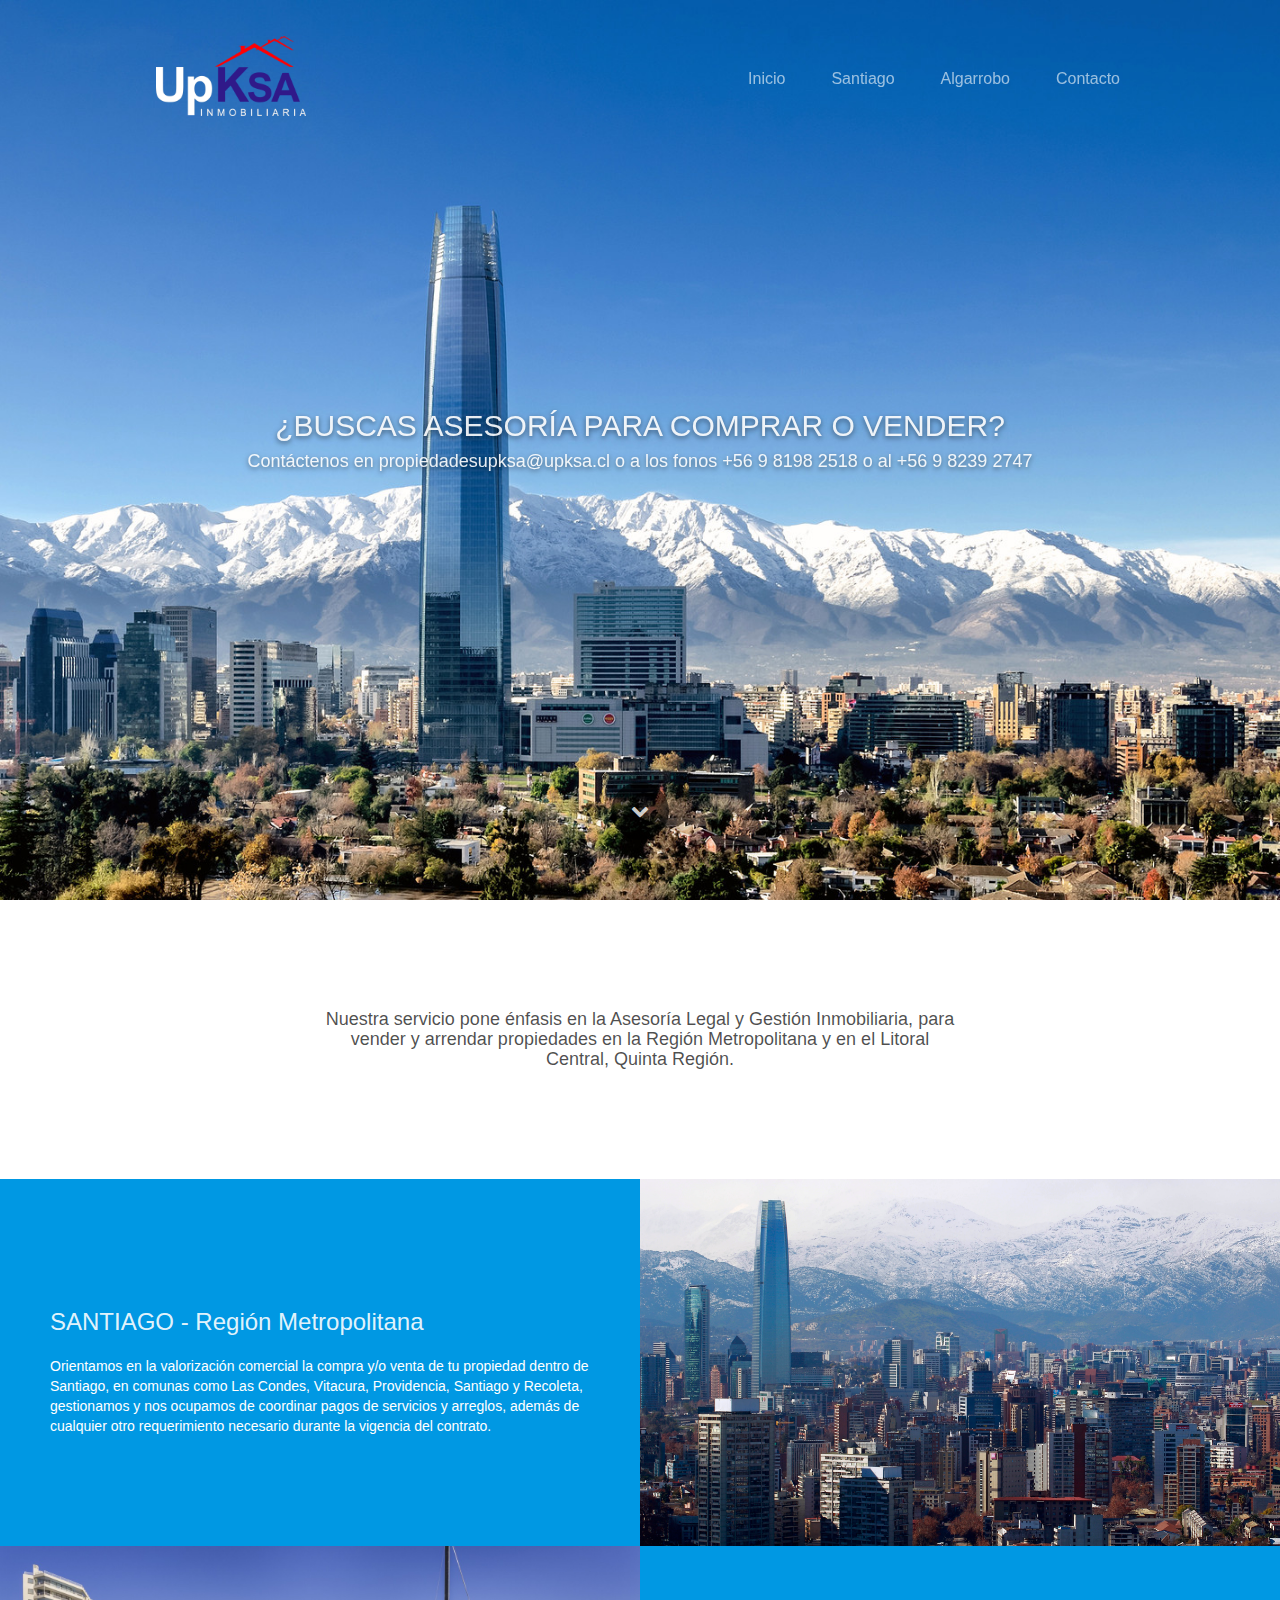
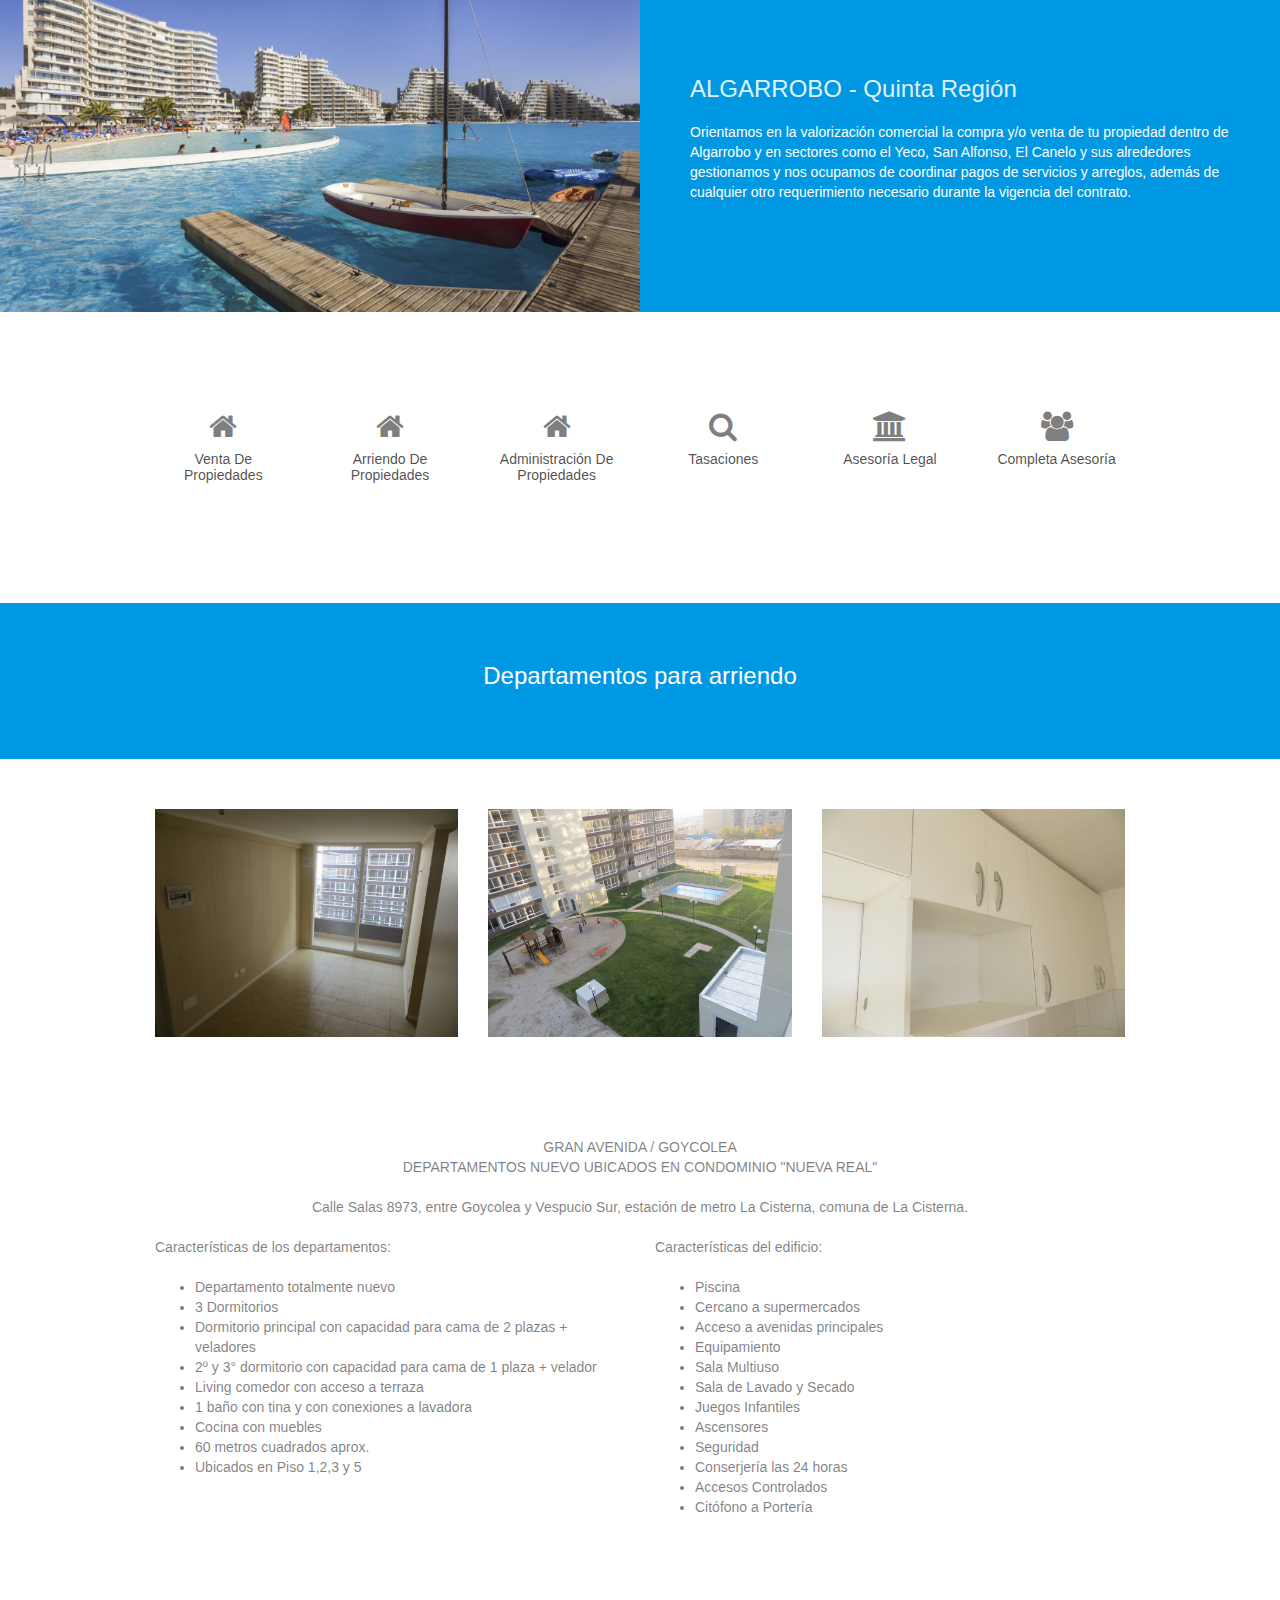
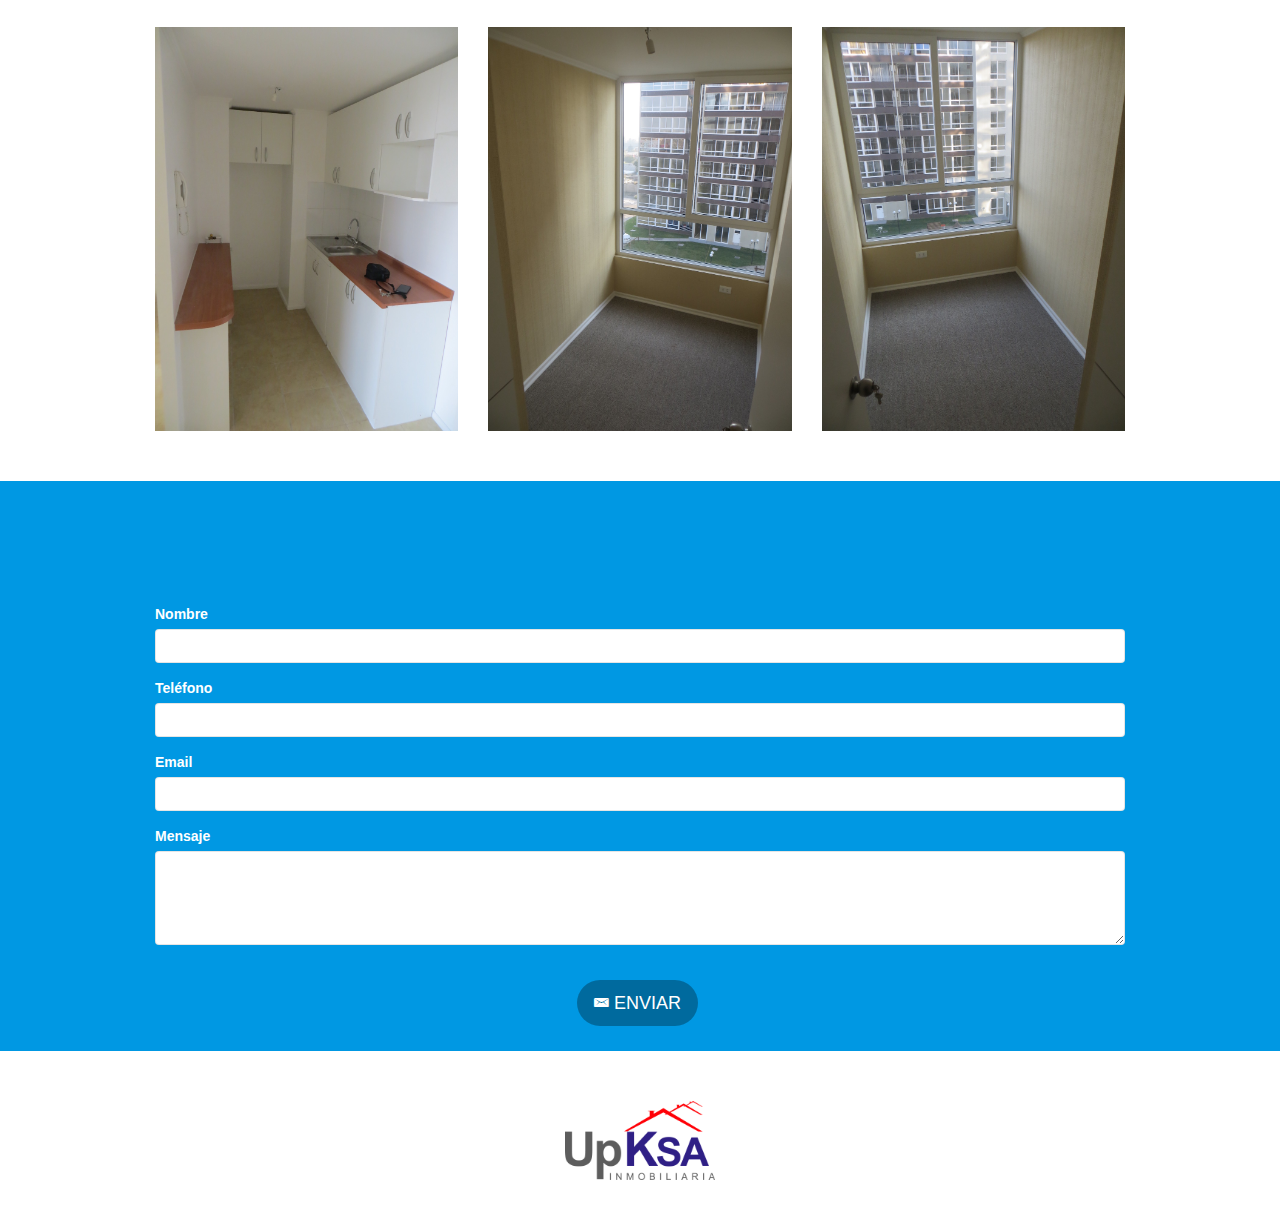
<file: index.html>
<!doctype html>
<html>
	<head>
		<meta charset="utf-8">
		<meta name="keywords" content="">
		<meta name="description" content="">
		<link rel="shortcut icon" type="image/png" href="favicon.png" />
		<meta name="viewport" content="width=device-width, initial-scale=1, user-scalable=0">
		<link rel="stylesheet" type="text/css" href="./css/bootstrap.css">
		<link rel="stylesheet" id="ppstyle" type="text/css" href="style.css">
		<link rel='stylesheet' href='./css/animate.css' />
		<link rel='stylesheet' href='./css/font-awesome.min.css'/>
		<link rel='stylesheet' href='./css/ionicons.min.css'/>
		<link rel='stylesheet' href='./css/owl.carousel.css'/>
		<link rel='stylesheet' href='./css/owl.theme.css'/>
		<link rel='stylesheet' href='./css/owl.transitions.css'/>
		<link rel='stylesheet' href='./css/hover.css'/>
		<script src="./js/jquery-2.1.0.min.js"></script>
		<script src="./js/bootstrap.js"></script>
		<script src="./js/blocs.js"></script>
		<script src="./js/owl.carousel.js"></script>
		<title>UpKsa</title>
	</head>
	<body>
		<!-- Main container -->
		<div class="page-container">
			
			<!-- Hero Bloc -->
			<div id="hero-bloc" class="bloc hero bgc-white bg-TorreCostanera-01-c-PabloBlanco d-bloc b-parallax">
				<div class="container bloc-sm hero-nav">
					<nav class="navbar row">
						<div class="navbar-header">
							<a class="navbar-brand" href="index.html"><img src="img/logo_b.png" alt="logo" width="150" /></a>
							<button id="nav-toggle" type="button" class="ui-navbar-toggle navbar-toggle" data-toggle="collapse" data-target=".navbar-1">
							<span class="sr-only">Toggle navigation</span><span class="icon-bar"></span><span class="icon-bar"></span><span class="icon-bar"></span>
							</button>
						</div>
						<div class="collapse navbar-collapse navbar-1">
							<ul class="site-navigation nav navbar-nav pull-right">
								<li>
									<a onclick="scrollToTarget('#hero-bloc')" class="hvr-underline-reveal">Inicio</a>
								</li>
								<li>
									<a onclick="scrollToTarget('#dest-1')" class="hvr-underline-reveal">Santiago</a>
								</li>
								<li>
									<a onclick="scrollToTarget('#bloc-6')" class="hvr-underline-reveal">Algarrobo</a>
								</li>
								<li>
									<a onclick="scrollToTarget('#contact')" class="hvr-underline-reveal">Contacto</a>
								</li>
							</ul>
						</div>
					</nav>
				</div>
				<div class="v-center">
					<div class="vc-content row">
						<div class="col-sm-12">
							<h2 class=" text-center animated fadeIn lg-shadow">
							¿BUSCAS ASESORÍA PARA COMPRAR O VENDER?
							</h2>
							<h4 class=" text-center mg-lg animated fadeIn lg-shadow">
							Contáctenos en propiedadesupksa@upksa.cl o a los fonos +56 9 8198 2518 o al +56 9 8239 2747
							</h4>
							
						</div>
						</div><a id="scroll-hero" class="btn-dwn" href="#"><span class="fa fa-chevron-down"></span></a>
					</div>
				</div>
				<!-- Hero Bloc END -->
				<!-- features -->
				<div class="bloc l-bloc bgc-white" id="features">
					<div class="container bloc-lg">
						<div class="row">
							<div class="col-md-8 col-md-offset-2">
								<h4 class="text-center">
								Nuestra servicio pone énfasis en la Asesoría Legal y Gestión Inmobiliaria, para vender y arrendar propiedades en la Región Metropolitana y en el Litoral Central, Quinta Región.
								</h4>
							</div>
						</div>
					</div>
				</div>
				<!-- features END -->
				<!-- Bloc Group -->
				<div class='bloc-group'>
					<!-- dest-1 -->
					<div class="bloc bloc-tile-2 bgc-rich-electric-blue d-bloc" id="dest-1">
						<div class="container bloc-lg">
							<div class="row">
								<div class="col-sm-12">
									<br>
									<h3 class="mg-md">
									SANTIAGO - Región Metropolitana
									</h3>
									<p class="tc-white">
										Orientamos en la valorización comercial la compra y/o venta de tu propiedad dentro de Santiago,
										en comunas como Las Condes, Vitacura, Providencia, Santiago y Recoleta, gestionamos y nos ocupamos
										de coordinar pagos de servicios y arreglos, además de cualquier otro requerimiento necesario durante
										la vigencia del contrato.
									</p>
								</div>
							</div>
						</div>
					</div>
					<!-- dest-1 END -->
					<!-- bloc-4 -->
					<div class="bloc bgc-white bloc-tile-2 bg-4santiago-a1-1 d-bloc" id="bloc-4">
						<div class="container bloc-lg">
							<div class="row">
								<div class="col-sm-12">
									<h3 class="mg-md text-center">
									
									</h3>
								</div>
							</div>
						</div>
					</div>
					<!-- bloc-4 END -->
				</div>
				<!-- Bloc Group END -->
				<!-- Bloc Group -->
				<div class='bloc-group'>
					<!-- bloc-5 -->
					<div class="bloc bgc-white bloc-tile-2 bg-15-algarroboChile-185733375-1680x1050 d-bloc" id="bloc-5">
						<div class="container bloc-lg">
							<div class="row">
								<div class="col-sm-12">
									<h3 class="mg-md text-center">
									
									</h3>
								</div>
							</div>
						</div>
					</div>
					<!-- bloc-5 END -->
					<!-- bloc-6 -->
					<div class="bloc bloc-tile-2 bgc-rich-electric-blue d-bloc" id="bloc-6">
						<div class="container bloc-lg">
							<div class="row">
								<div class="col-sm-12">
									<br>
									<h3 class="mg-md">
									ALGARROBO - Quinta Región
									</h3>
									<p class="tc-white">
										Orientamos en la valorización comercial la compra y/o venta de tu propiedad dentro de Algarrobo
										y en sectores como el Yeco, San Alfonso, El Canelo y sus alrededores gestionamos y nos ocupamos
										de coordinar pagos de servicios y arreglos, además de cualquier otro requerimiento necesario durante
										la vigencia del contrato.
									</p>
								</div>
							</div>
						</div>
					</div>
					<!-- bloc-6 END -->
				</div>
				<!-- Bloc Group END -->
				<!-- features -->
				<div class="bloc l-bloc bgc-white" id="features">
					<div class="container bloc-lg">
						<div class="row">
							<div class="col-sm-2">
								<div class="text-center">
									<span class="fa fa-home icon-round icon-md"></span>
								</div>
								<h5 class="text-center mg-md">
								Venta De Propiedades
								</h5>
							</div>
							<div class="col-sm-2">
								<div class="text-center">
									<span class="fa fa-home icon-round icon-md"></span>
								</div>
								<h5 class="text-center mg-md">
								Arriendo De Propiedades
								</h5>
							</div>
							<div class="col-sm-2">
								<div class="text-center">
									<span class="fa fa-home icon-round icon-md"></span>
								</div>
								<h5 class="text-center mg-md">
								Administración De Propiedades
								</h5>
							</div>
							<div class="col-sm-2">
								<div class="text-center">
									<span class="fa fa-search icon-round icon-md"></span>
								</div>
								<h5 class="text-center mg-md">
								Tasaciones
								</h5>
							</div>
							<div class="col-sm-2">
								<div class="text-center">
									<span class="fa fa-university icon-round icon-md"></span>
								</div>
								<h5 class="text-center mg-md">
								Asesoría Legal
								</h5>
							</div>
							<div class="col-sm-2">
								<div class="text-center">
									<span class="fa fa-users icon-round icon-md"></span>
								</div>
								<h5 class="text-center mg-md">
								Completa Asesoría
								</h5>
							</div>
						</div>
					</div>
				</div>
				<!-- bloc-8 -->
				<div class="bloc l-bloc bgc-rich-electric-blue " id="bloc-8">
					<div class="container bloc-md">
						<div class="row">
							<div class="col-sm-12 text-center">
								<h3 class="mg-md tc-white">
								Departamentos para arriendo
								</h3>
							</div>
						</div>
					</div>
				</div>
				<!-- bloc-8 END -->
				<!-- bloc-9 -->
				<div class="bloc l-bloc bgc-white" id="bloc-9">
					<div class="container bloc-md">
						<div class="row">
							<div class="col-sm-4">
								<img src="img/1/foto_1.jpg" class="img-responsive center-block" />
							</div>
							<div class="col-sm-4">
								<img src="img/1/foto_5.jpg" class="img-responsive center-block" />
							</div>
							<div class="col-sm-4">
								<img src="img/1/foto_6.jpg" class="img-responsive center-block" />
							</div>
						</div>
					</div>
				</div>
				<!-- bloc-9 END -->
				<!-- bloc-9 -->
				<div class="bloc l-bloc bgc-white" id="bloc-9">
					<div class="container bloc-md">
						<div class="row">
							<div class="text-center">
								GRAN AVENIDA / GOYCOLEA <br>
								DEPARTAMENTOS NUEVO UBICADOS EN CONDOMINIO "NUEVA REAL" <br><br>
								Calle Salas 8973, entre Goycolea y Vespucio Sur, estación de metro La Cisterna, comuna de La Cisterna. <br><br>	
							</div>
							
							<div class="col-sm-6">
								Características de los departamentos: <br><br>
								<ul>
									<li>Departamento totalmente nuevo</li>
									<li>3 Dormitorios</li>
									<li>Dormitorio principal con capacidad para cama de 2 plazas + veladores</li>
									<li>2º y 3° dormitorio con capacidad para cama de 1 plaza + velador</li>
									<li>Living comedor con acceso a terraza</li>
									<li>1 baño con tina y con conexiones a lavadora</li>
									<li>Cocina con muebles</li>
									<li>60 metros cuadrados aprox.</li>
									<li>Ubicados en Piso 1,2,3 y 5</li>
								</ul>	
							</div>
							<div class="col-sm-6">
								Características del edificio: <br><br>
								<ul>
									<li>Piscina</li>
									<li>Cercano a supermercados</li>
									<li>Acceso a avenidas principales</li>
									<li>Equipamiento</li>
									<li>Sala Multiuso</li>
									<li>Sala de Lavado y Secado</li>
									<li>Juegos Infantiles</li>
									<li>Ascensores</li>
									<li>Seguridad</li>
									<li>Conserjería las 24 horas</li>
									<li>Accesos Controlados</li>
									<li>Citófono a Portería</li>
								</ul>
							</div>
						</div>
					</div>
				</div>
				<!-- bloc-9 END -->
				<!-- bloc-10 -->
				<div class="bloc l-bloc bgc-white" id="bloc-10">
					<div class="container bloc-md">
						<div class="row">
							<div class="col-sm-4">
								<img src="img/1/foto_2.jpg" class="img-responsive center-block" />
							</div>
							<div class="col-sm-4">
								<img src="img/1/foto_4.jpg" class="img-responsive center-block" />
							</div>
							<div class="col-sm-4">
								<img src="img/1/foto_3.jpg" class="img-responsive center-block" />
							</div>
						</div>
					</div>
				</div>
				<!-- bloc-10 END -->
				<!-- contact -->
				<div class="bloc bgc-rich-electric-blue d-bloc tc-white" id="contact">
					<div class="container bloc-sm">
						<div class="row">
							<div class="col-sm-12">
								<div class="animated bgc-rich-electric-blue panel-rd">
									<div>
										<h3 class="mg-clear text-center tc-white-2">
										CONTACTO
										</h3>
									</div>
									<br>
									<div>
										<h3 class="mg-md text-center tc-white-2">
										<span class="ion ion-chatbubbles icon-2725"></span> Teléfonos: +56 9 8239 2747 - +56 9 8198 2518
										</h3>
									</div>
								</div>
								<form id="form-1" novalidate>
									<div class="form-group">
										<label>
											Nombre
										</label>
										<input id="name" class="form-control" required />
									</div>
									<div class="form-group">
										<label>
											Teléfono
										</label>
										<input id="email" class="form-control" type="email" required />
									</div>
									<div class="form-group">
										<label>
											Email
										</label>
										<input id="email" class="form-control" type="email" required />
									</div>
									<div class="form-group">
										<label>
											Mensaje
										</label><textarea id="message" class="form-control" rows="4" cols="50" required></textarea>
									</div>
									<br>
									<div class="text-center">
										<button class="bloc-button btn btn-d btn-rd btn-lg" type="submit" id="#send_btn">
										<span class="ion ion-email icon-spacer"></span>ENVIAR
										</button>
									</div>
								</form>
							</div>
						</div>
					</div>
				</div>
				<!-- contact END -->
				<!-- Footer - footer -->
				<div class="bloc d-bloc" id="footer">
					<div class="container bloc-md">
						<div class="row">
							<div class="col-sm-12">
								<img src="img/logo.png" class="img-responsive center-block" width="150" />
							</div>
						</div>
					</div>
				</div>
				<!-- Footer - footer END -->
			</div>
			<!-- Main container END -->
			<!-- ScrollToTop Button -->
			<a class="bloc-button btn btn-d scrollToTop" onclick="scrollToTarget('1')"><span class="fa fa-chevron-up"></span></a>
			<!-- ScrollToTop Button END-->
			
		</body>
		<script>
		$('#send_btn').popover({content: 'Gracias!'},'click');
		</script>
		<script>
			$(document).ready(function() {
				$("#owl-example").owlCarousel({
				autoPlay: 3000, //Set AutoPlay to 3 seconds
				items : 4,
				itemsDesktop : [1199,4],
				itemsDesktopSmall : [979,3]
				});
			});
		</script>
		<script>
			$("#hero").click(function() {
		$('html, body').animate({
		scrollTop: $("#hero-bloc").offset().top
		}, 1500);
		});
		</script>
		<script>
			$("#feat").click(function() {
		$('html, body').animate({
		scrollTop: $("#features").offset().top
		}, 1500);
		});
		</script>
		<script>
			$("#d1").click(function() {
		$('html, body').animate({
		scrollTop: $("#dest-1").offset().top
		}, 1500);
		});
		</script>
		<script>
			$("#b6").click(function() {
		$('html, body').animate({
		scrollTop: $("#bloc-6").offset().top
		}, 1500);
		});
		</script>
		<script>
			$("#b7").click(function() {
		$('html, body').animate({
		scrollTop: $("#bloc-7").offset().top
		}, 1500);
		});
		</script>
		<script>
			$("#cont").click(function() {
		$('html, body').animate({
		scrollTop: $("#contact").offset().top
		}, 1500);
		});
		</script>
		<!-- Google Analytics -->
		<!-- Google Analytics END -->
	</html>
</file>
<file: style.css>
/*-----------------------------------------------------------------------------------*/
/*	    upksa
/*      Built with Blocs
/*-----------------------------------------------------------------------------------*/

body{
	margin:0;
	padding:0;
    background:#FFF;
    overflow-x:hidden;
    -webkit-font-smoothing: antialiased;
    -moz-osx-font-smoothing: grayscale;
}
a:hover{text-decoration: none; cursor:pointer;}

a,button{outline: none!important;} /* Prevent ugly blue glow on chrome and safari */


   


/* Globals type styling */
    h1, h2, h3, h4, h5, h6, p, label, .btn, a{
	font-family:"Helvetica";
}


/* Site container width */

.container{
	max-width:970px;
}

/* = Blocs
-------------------------------------------------------------- */

.bloc{
	width:100%;
	clear:both;
	background: 50% 50% no-repeat;
	padding:0 50px;
	-webkit-background-size: cover;
	-moz-background-size: cover;
	-o-background-size: cover;
	background-size: cover;
	position:relative;
}
.bloc .container{
	padding-left:0;
	padding-right:0;
}


/* Sizes */

.bloc-lg{
	padding:100px 50px;
}
.bloc-md{
	padding:50px;
}
.bloc-sm{
	padding:20px 50px;
}


/* Group Styles */

.bloc-group{
	width:100%;
	display:table;
	table-layout: fixed;
}
.bloc-group .bloc{
	position:relative;
	display: table-cell;
	vertical-align: top;
}
.bloc-tile-2{
	width:50%;
}
.bloc-tile-3{
	width:33.33333333%;
}
.bloc-tile-4{
	width:25%;
}
.bloc-tile-2 .container, .bloc-tile-3 .container, .bloc-tile-4 .container{
	width:100%;
}


/* Background Effects */

.b-parallax{
	background-attachment:fixed;
}


/* Dark theme */

.d-bloc{
	color:rgba(255,255,255,.7);
}
.d-bloc button:hover{
	color:rgba(255,255,255,.9);
}
.d-bloc h1, .d-bloc h2, .d-bloc h3, .d-bloc h4,.d-bloc h5, .d-bloc h6, .d-bloc .ico{
	color:rgba(255,255,255,.9);
}
.d-bloc .icon-round,.d-bloc .icon-square,.d-bloc .icon-rounded,.d-bloc .icon-semi-rounded-a,.d-bloc .icon-semi-rounded-b{
	border-color:rgba(255,255,255,.9);
}
.d-bloc .divider-h span{
	border-color:rgba(255,255,255,.2);
}
.d-bloc a{
	color:rgba(255,255,255,.6);
}
.d-bloc a:hover{
	color:rgba(255,255,255,1);
}
.d-bloc .navbar-toggle .icon-bar{
	background:rgba(255,255,255,1);
}
.d-bloc .btn-wire,.d-bloc .btn-wire:hover{
	color:rgba(255,255,255,1);
	border-color:rgba(255,255,255,1);
}
.d-bloc .panel{
	color:rgba(0,0,0,.5);
}
.d-bloc .panel button:hover{
	color:rgba(0,0,0,.7);
}
.d-bloc .panel h1,.d-bloc .panel h2, .d-bloc .panel h3, .d-bloc .panel h4, .d-bloc .panel h5, .d-bloc .panel h6, .d-bloc .ico{
	color:rgba(0,0,0,.7);
}
.d-bloc .panel icon{
	border-color:rgba(0,0,0,.7);
}
.d-bloc .panel .divider-h span{
	border-color:rgba(0,0,0,.1);
}
.d-bloc .panel a{
	color:rgba(0,0,0,.6);
}
.d-bloc .panel a:hover{
	color:rgba(0,0,0,1);
}
.d-bloc .panel .btn-wire, .d-bloc .panel .btn-wire:hover{
	color:rgba(0,0,0,.7);
	border-color:rgba(0,0,0,.3);
}


/* Light theme */

.l-bloc{
	color:rgba(0,0,0,.5);
}
.l-bloc button:hover{
	color:rgba(0,0,0,.7);
}
.l-bloc h1,.l-bloc h2,.l-bloc h3,.l-bloc h4,.l-bloc h5, .l-bloc h6, .l-bloc .ico{
	color:rgba(0,0,0,.7);
}
.l-bloc .icon-round,.l-bloc .icon-square,.l-bloc .icon-rounded,.l-bloc .icon-semi-rounded-a,.l-bloc .icon-semi-rounded-b{
	border-color:rgba(0,0,0,.7);
}
.l-bloc .divider-h span{
	border-color:rgba(0,0,0,.1);
}
.l-bloc a{
	color:rgba(0,0,0,.6);
}
.l-bloc a:hover{
	color:rgba(0,0,0,1);
}
.l-bloc .navbar-toggle .icon-bar{
	color:rgba(0,0,0,.6);
}
.l-bloc .btn-wire, .l-bloc .btn-wire:hover{
	color:rgba(0,0,0,.7);
	border-color:rgba(0,0,0,.3);
}

/* Row Margin Offsets */

.voffset{
	margin-top:30px;
}

/* Bloc text custom styling */

#hero-bloc h1{
	font-size:50px;
}
#hero-bloc h3{
	font-size:30px;
}

/* = NavBar
-------------------------------------------------------------- */

.navbar{
	margin-bottom: 0;
	z-index:1;
}
.navbar-brand{
	height:auto;
	padding:15px 15px;
	font-size:25px!important;
	font-weight:normal;
	font-weight:600;
}
.navbar-brand img{
	max-height: 200px;
	margin: 0 5px 0 0;
	display:inline;
}
.navbar-brand{
	padding: 15px 15px;
}
.navbar .nav{
	padding-top: 2px;
	margin-right: -16px;
	float:right;
	z-index:1;
}
.nav > li{
	float:left;
	margin-top:4px;
	font-size:16px;
}
.navbar-nav .open .dropdown-menu > li > a{
	text-align: inherit;
}
.nav > li a:hover, .nav > li a:focus{
	background:transparent;
}
.navbar-toggle{
	margin: 10px 10px 0 0;
	border: 0px;
}
.navbar-toggle:hover{
	background:transparent!important;
}
.navbar-toggle .icon-bar{
	background-color: rgba(0,0,0,.5);
	width: 26px;
}
 /* Inverted navbar */

.nav-invert .navbar .nav{
	float:left;
}
.nav-invert .navbar-header, .nav-invert .navbar-brand{
	float:right;
}
@media (min-width: 768px){
	.site-navigation{
		position:absolute;
		top:50%;
		right:20px;
		transform:translate(0, -50%);
		-webkit-transform:translateY(-50%);
	}
	.nav-invert .site-navigation{
		left:20px;
		right:0;
	}
	.nav-center{
		text-align:center;
	}
	.nav-center .navbar-header{
		width:100%;
	}
	.nav-center .navbar-header, .nav-center .navbar-brand, .nav-center .nav > li{
		float: none;
		display:inline-block;
	}
	.nav-center .site-navigation{
		position:relative;
		width:100%;
		margin-top:20px;
	}
}
.nav > li > .dropdown a{
	background: none!important;
	display: block;
	padding: 14px 15px;
}

nav .caret{
	margin: 0 5px;
}

/* = Hero
-------------------------------------------------------------- */

.hero{
	padding-top:0;
}
.hero-nav{
	position:absolute;
	margin: 0 auto;
	top:0;
	left:0;
	right:0;
}
.v-center{
	position: relative;
	height: inherit;
}
.v-center .vc-content{
	position:relative;
	top:50%;
	transform:translateY(-50%);
	-webkit-transform:translateY(-50%);
}
.hero .btn-dwn{
	width: 58px;
	height: 58px;
	line-height: 58px;
	margin: 0 0 0 -29px;
	padding: 0;
	border-radius: 50%;
	text-align: center;
	font-size: 18px;
	color: rgba(255,255,255,.8);
	background: rgba(0,0,0,.6);
	position: absolute;
	left: 50%;
	bottom: 60px;
	border:0;
}
.hero .btn-dwn:hover{
	color: rgba(255,255,255,1);
}

/* = Bric adjustment margins
-------------------------------------------------------------- */

.mg-clear{
	margin:0;
}
.mg-md{
	margin-top:10px;
	margin-bottom:20px;
}
.mg-lg{
	margin-top:10px;
	margin-bottom:40px;
}

/* ScrollToTop button */

.scrollToTop{
	width:40px;
	height:40px;
	position:fixed;
	bottom:20px;
	right:20px;
	opacity: 0;
	z-index: 500;
	transition: all .3s ease-in-out;
}
.scrollToTop span{
	margin-top: 6px;
}
.showScrollTop{
	font-size: 14px;
	opacity: 1;
}

/* = Buttons
-------------------------------------------------------------- */

.btn{
	margin: 0 5px 5px 0;
}
.btn.pull-right{
	margin: 0 0 5px 5px;
}
.btn-d,.btn-d:hover,.btn-d:focus{
	color:#FFF!important;
	background:rgba(0,0,0,.3);
}

/* Prevent ugly blue glow on chrome and safari */
button{
	outline: none!important;
}

.btn-rd{
	border-radius: 40px;
}
.btn-wire{
	background:transparent!important;
	border:2px solid transparent;
}
.btn-wire:hover{
	background:transparent!important;
	border:2px solid transparent;
}
.btn-xl{
	padding: 16px 40px;
	font-size: 28px;
}
.a-btn{
	padding: 6px 10px 6px 0;
	line-height: 1.42857143;
	display:inline-block;
}
.text-center .a-btn{
	padding: 6px 0;
}
.a-block{
	width:100%;
	text-align: left;
}
.icon-spacer{
	margin-right:5px;
}
.dropdown a .caret{
	margin:0 0 0 5px}
/* = Icons
-------------------------------------------------------------- */
.icon-md{
	font-size:30px!important;
}
.icon-semi-rounded-a{
	margin:0 auto;
	border:2px solid transparent;
	border-radius: 20px 0;
	padding: 32px 30px 26px 30px;
	min-width:80px;
}
.icon-round,.icon-md,.icon-square.icon-md,.icon-rounded.icon-md{
	min-width: 92px;
}
.icon-round.icon-lg,.icon-square.icon-lg,.icon-rounded.icon-lg{
	min-width: 122px;
}
.icon-round.icon-xl,.icon-square.icon-xl,.icon-rounded.icon-xl{
	min-width: 162px;
}


/* = Text & Icon Styles
-------------------------------------------------------------- */
.lg-shadow{
	text-shadow:0 2px 5px rgba(0,0,0,.5);
}


/* = Panels
-------------------------------------------------------------- */
.panel{
	border:0!important;
	box-shadow: 0 0 2px rgba(0,0,0,.4);
}
.panel-heading, .panel-footer{
	background-color: inherit;
	border-color: rgba(0,0,0,.1)!important;
}
.panel-sq, .panel-sq .panel-heading, .panel-sq .panel-footer{
	border-radius:0;
}
.panel-rd{
	border-radius:30px;
}
.panel-rd .panel-heading{
	border-radius:29px 29px 0 0;
}
.panel-rd .panel-footer{
	border-radius:0 0 29px 29px;
}


/* = Forms
-------------------------------------------------------------- */

.form-control{
	border-color:rgba(0,0,0,.1);
	box-shadow:none;
}

/* iFrame */

iframe{
	border:0;
}

/* = Custom Colour Styling
-------------------------------------------------------------- */

/* Background colour styles */

.bgc-white{
	background-color:#ffffff;
}
.bgc-rich-electric-blue{
	background-color:#0098E3;
}
.bgc-outer-space{
	background-color:#47454B;
}
/* Text colour styles */

.tc-white{
	color:#FFFFFF!important;
}
.tc-white-2{
	color:#ffffff!important;
}
/* Button colour styles */

.wire-btn-outer-space{
	color:#47454B!important;
	border-color:#47454B!important;
}
/* Icon colour styles */

.icon-rich-electric-blue{
	color:#0098E3!important;
	border-color:#0098E3!important;
}

/* Bloc image backgrounds */

.bg-TorreCostanera-01-c-PabloBlanco{
	background-image:url('img/TorreCostanera_01_(c)PabloBlanco.jpg');
}
.bg-4santiago-a1-1{
	background-image:url('img/4santiago-a1-1.jpg');
}
.bg-15-algarroboChile-185733375-1680x1050{
	background-image:url('img/15.algarroboChile-185733375-1680x1050.jpg');
}



/* = Mobile adjustments 
-------------------------------------------------------------- */
@media (max-width: 1024px)
{
    .bloc{
        padding-left: 20px; 
        padding-right: 20px;  
    }
}
@media (max-width: 768px)
{
    .container{width:100%;}
    .b-parallax{background-attachment:scroll;}
    .page-container, #hero-bloc{overflow-x: hidden;position: relative;} /* Prevent unwanted side scroll on mobile */  
}
@media (max-width: 767px)
{
    .page-container{
        overflow-x: hidden;
        position:relative;
    }
    h1,h2,h3,h4,h5,h6,p{
        padding-left:10px!important; 
        padding-right:10px!important; 
    }
    #hero-bloc h1{
        font-size:40px;
    }
    #hero-bloc h2{
        font-size:34px;
    }
    #hero-bloc h3{
        font-size:25px;
    }
    .bloc{
        padding-left: 0; 
        padding-right: 0;  
        -webkit-background-size: auto 200%;
        -moz-background-size: auto 200%;
        -o-background-size: auto 200%;
        background-size: auto 200%;
    }
    .b-parallax{
        background-attachment:scroll;
    }
    
    .navbar .nav{
        padding-top: 0;
        border-top:1px solid rgba(0,0,0,.2);
        float:none!important;
    }
    .navbar.row{
        margin-left: 0;
        margin-right: 0;
    }
    .site-navigation{
	   position:inherit;
	   transform:none;
	   -webkit-transform:none;
	   -ms-transform:none;
    }  
    .nav > li{
        margin-top: 0;
        border-bottom:1px solid rgba(0,0,0,.1);
        background:rgba(0,0,0,.05);
        text-align: left;
        padding-left:15px;
        width:100%;
    }
    .nav > li:hover{
        background:rgba(0,0,0,.08);
    }
    #hero-bloc .navbar .nav{
        background:rgba(0,0,0,.8);
    }
    #hero-bloc .navbar .nav a{
        color:rgba(255,255,255,.6);
    }
    .hero{
        padding:50px 0;
    }
    .hero-nav{
        left:-1px;
        right:-1px;
    }
    .navbar-collapse{
        padding:0;
        overflow-x: hidden;
        -webkit-box-shadow: none;
        box-shadow: none;
    }
    .navbar-brand img{
        max-height: 40px;
        width:auto;
        margin: -10px 10px 0 0;    
    }
    .nav-invert .navbar-header{
        float: none;
        width:100%;
    }
    .nav-invert .navbar-toggle{
        float:left; 
    }
    .btn.pull-left, .btn.pull-right{
       float:none!important; 
    }
    .bloc-group .bloc{
         display:block;
         width:100%;
     }
    .bloc-tile-2 .container, .bloc-tile-3 .container, .bloc-tile-4 .container{
	   padding-left: 10px;
	   padding-right: 10px;
    }
    .bloc-xxl,.bloc-xl,.bloc-lg{
        padding: 40px 0;
    }
    .bloc-sm,.bloc-md{
        padding-left: 0; 
        padding-right: 0;
    }
    .a-block{
        padding:0 10px;
    }
    .btn-dwn{
       display:none; 
    }
    .voffset{
        margin-top:5px;
    }
    .voffset-md{
        margin-top:20px;
    }
    .voffset-lg{
        margin-top:30px;
    }
    form{
        padding:5px;
    }
    .close-lightbox{
        display:inline-block;
    }
    .col-xs-2, .col-sm-2, .col-md-2, .col-lg-2, .col-xs-3, .col-sm-3, .col-md-3, .col-lg-3, .col-xs-4, .col-sm-4, .col-md-4, .col-lg-4, .col-xs-5, .col-sm-5, .col-md-5, .col-lg-5, .col-xs-6, .col-sm-6, .col-md-6, .col-lg-6, .col-xs-7, .col-sm-7, .col-md-7, .col-lg-7, .col-xs-8, .col-sm-8, .col-md-8, .col-lg-8, .col-xs-9, .col-sm-9, .col-md-9, .col-lg-9, .col-xs-10, .col-sm-10, .col-md-10, .col-lg-10, .col-xs-11, .col-sm-11, .col-md-11, .col-lg-11, .col-xs-12, .col-sm-12, .col-md-12, .col-lg-12 {
        margin-top: 30px;
        margin-bottom: 30px;
    }
    .video-bg-contianer{
        display:none;
    }
}

#owl-example img {
	width: 12em;
}
#hero-bloc li {
	margin-left: 1em;
}
</file>
